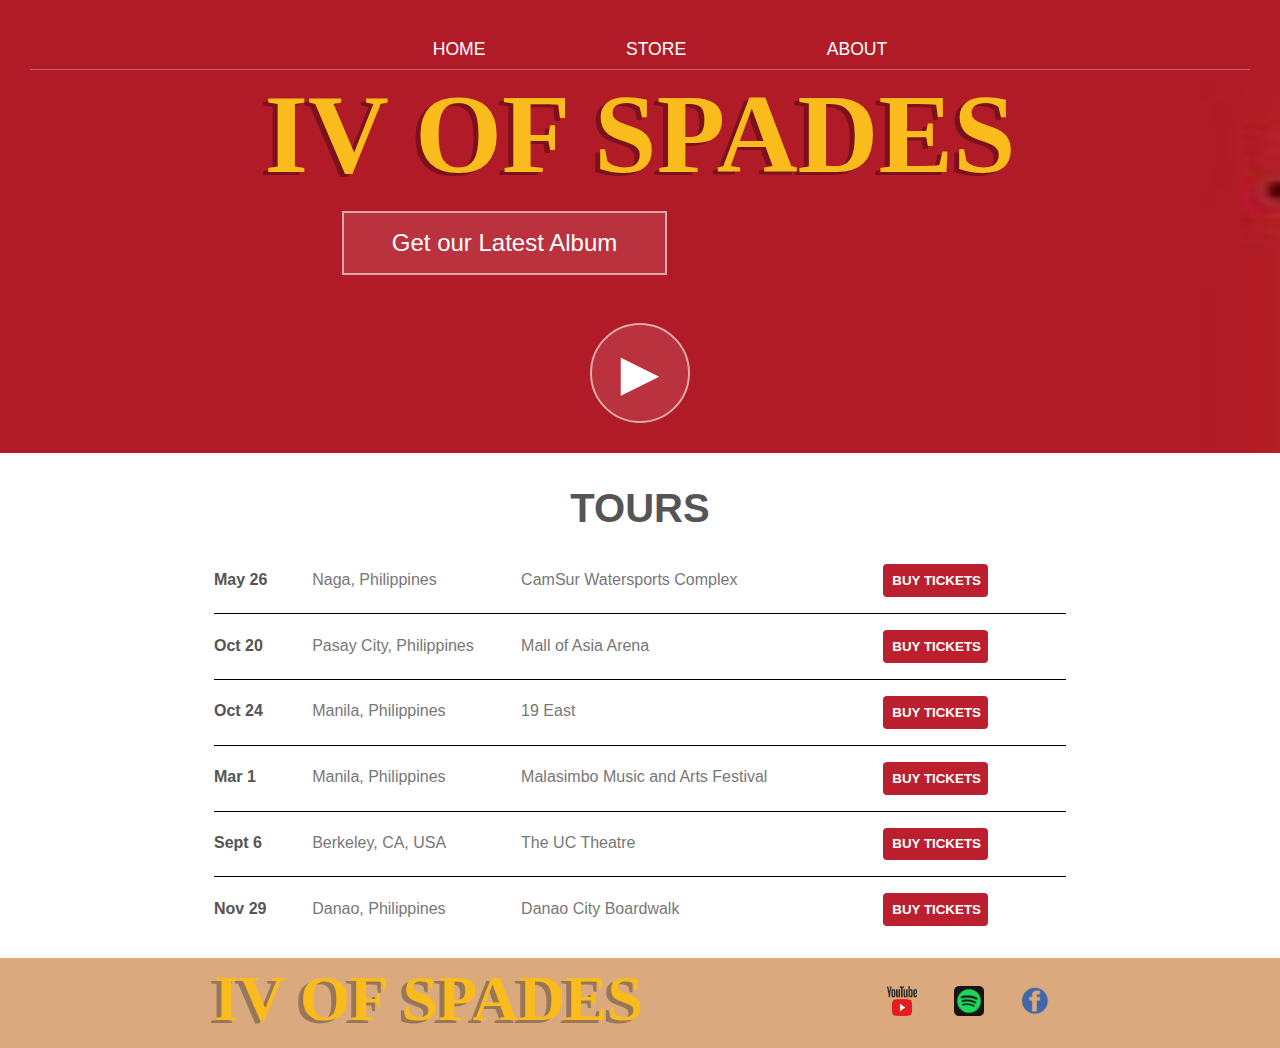
<file: index.html>
<!DOCTYPE html>
<html>

    <head>
        <title>IV of Spades</title>
        <meta name="description" content="A website for IV of Spades">
        <link rel="stylesheet" href="styles.css">
    </head>
    <body>
        <header class="main-header">
            <nav class="nav main-nav">
                <ul>
                    <li><a href="index.html">HOME</a></li>
                    <li><a href="store.html">STORE</a></li>
                    <li><a href="about.html">ABOUT</a></li>
                </ul>
            </nav>
            <h1 class="band-name band-name-larger">IV OF SPADES</h1>
            <div class="container">
                <button class="btn btn-header" type="button">Get our Latest Album</button>
            </div>
            <button class="btn btn-header btn-play" type="button">&#9658;</button>

        </header>
        <section class="content-section container">
            <h2 class="section-header">TOURS</h2>
            <div>
                <div class="tour-row">
                    <span class="tour-item tour-date">May 26</span>                   
                    <span class="tour-item tour-city">Naga, Philippines</span>                  
                    <span class="tour-item tour-arena">CamSur Watersports Complex</span>
                    <button class="btn tour-item tour-btn btn-primary" type="button">BUY TICKETS</button>                 
                </div>
                <div class="tour-row">
                    <span class="tour-item tour-date">Oct 20</span>
                    <span class="tour-item tour-city">Pasay City, Philippines</span>
                    <span class="tour-item tour-arena">Mall of Asia Arena</span>
                    <button class="btn tour-item tour-btn btn-primary" type="button">BUY TICKETS</button>
                </div>
                <div class="tour-row">
                    <span class="tour-item tour-date">Oct 24</span>
                    <span class="tour-item tour-city">Manila, Philippines</span>
                    <span class="tour-item tour-arena">19 East</span>
                    <button class="btn tour-item tour-btn btn-primary" type="button">BUY TICKETS</button>
                </div>
                <div class="tour-row">
                    <span class="tour-item tour-date">Mar 1</span>
                    <span class="tour-item tour-city">Manila, Philippines</span>
                    <span class="tour-item tour-arena">Malasimbo Music and Arts Festival</span>
                    <button class="btn tour-item tour-btn btn-primary" type="button">BUY TICKETS</button>
                </div>
                <div class="tour-row">
                    <span class="tour-item tour-date">Sept 6</span>
                    <span class="tour-item tour-city">Berkeley, CA, USA</span>
                    <span class="tour-item tour-arena">The UC Theatre</span>
                    <button class="btn tour-item tour-btn btn-primary" type="button">BUY TICKETS</button>
                </div>
                <div class="tour-row">
                    <span class="tour-item tour-date">Nov 29</span>
                    <span class="tour-item tour-city">Danao, Philippines</span>
                    <span class="tour-item tour-arena"> Danao City Boardwalk</span>
                    <button class="btn tour-item tour-btn btn-primary" type="button">BUY TICKETS</button>
                </div>

            </div>
        </section>
        <footer>
            <footer class="main-footer">
                <div class="container main-footer-container">
                    <h3 class="band-name">IV OF SPADES</h3>
                    <ul class="nav footer-nav">
                        <li><a href="https://www.youtube.com/c/IVOFSPADES" target="_blank"><img width="32" src="images/yt.png"></a></li>
                        <li><a href="https://open.spotify.com/artist/4k9wp4ipHdA1bu1T4x1ZTG?si=ePZrkq_jTuCWLX02AWK3vA&dl_branch=1" target="_blank"><img width="32" src="images/spotify.png"></a></li>
                        <li><a href="https://www.facebook.com/IVOFSPADES" target="_blank"><img width="32" src="images/fb.png"></a></li>
                    </ul>
                </div>
            </footer>
    </body>

</html>
</file>
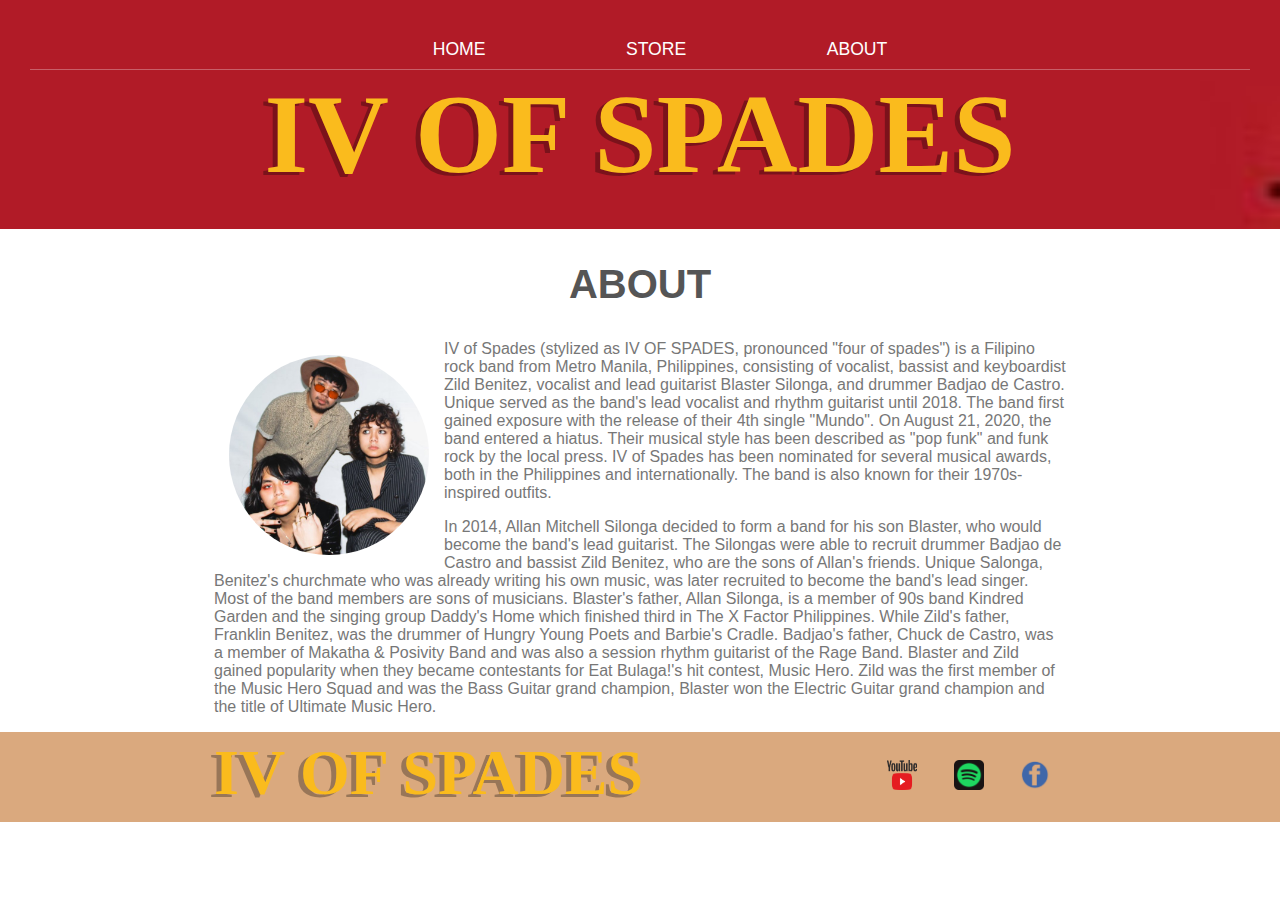
<file: about.html>
<!DOCTYPE html>
<html>

    <head>
        <title>IV of Spades | About</title>
        <meta name="description" content="A website for IV of Spades">
        <link rel="stylesheet" href="styles.css">
    </head>
    <body>
        <header class="main-header">
            <nav class="nav main-nav">
                <ul>
                    <li><a href="index.html">HOME</a></li>
                    <li><a href="store.html">STORE</a></li>
                    <li><a href="about.html">ABOUT</a></li>
                </ul>
            </nav>
           
            <h1 class="band-name band-name-larger">IV OF SPADES</h1>
        </header>
        <section class="content-section container">
            <h2 class="section-header">ABOUT</h2>
            <img class="about-band-image" src="images/ivos.jpg">
            <p>
                IV of Spades (stylized as IV OF SPADES, pronounced "four of spades")
                is a Filipino rock band from Metro Manila, Philippines,
                consisting of vocalist, bassist and keyboardist Zild Benitez,
                vocalist and lead guitarist Blaster Silonga, and drummer Badjao de Castro.
                Unique served as the band's lead vocalist and rhythm guitarist until 2018.
                The band first gained exposure with the release of their 4th single "Mundo".
                On August 21, 2020, the band entered a hiatus. Their musical style has been described
                as "pop funk" and funk rock by the local press. IV of Spades has been nominated for several
                musical awards, both in the Philippines and internationally.
                The band is also known for their 1970s-inspired outfits.
            </p>          
            <p> 
                In 2014, Allan Mitchell Silonga decided to form a band for his son Blaster, 
                who would become the band's lead guitarist. The Silongas were able to recruit 
                drummer Badjao de Castro and bassist Zild Benitez, who are the sons of Allan's friends. 
                Unique Salonga, Benitez's churchmate who was already writing his own music, 
                was later recruited to become the band's lead singer. Most of the band members are 
                sons of musicians. Blaster's father, Allan Silonga, is a member of 90s band Kindred Garden 
                and the singing group Daddy's Home which finished third in The X Factor Philippines. 
                While Zild's father, Franklin Benitez, was the drummer of Hungry Young Poets and Barbie's Cradle.
                Badjao's father, Chuck de Castro, was a member of Makatha & Posivity Band and was also a 
                session rhythm guitarist of the Rage Band. Blaster and Zild gained popularity when they 
                became contestants for Eat Bulaga!'s hit contest, Music Hero. Zild was the first member 
                of the Music Hero Squad and was the Bass Guitar grand champion, Blaster won the Electric Guitar 
                grand champion and the title of Ultimate Music Hero.
            </p>
        </section>
        <footer class="main-footer">
            <div class="container main-footer-container">
                <h3 class="band-name">IV OF SPADES</h3>
                <ul class="nav footer-nav">
                    <li><a href="https://www.youtube.com/c/IVOFSPADES" target="_blank"><img width="32" src="images/yt.png"></a></li>
                    <li><a href="https://open.spotify.com/artist/4k9wp4ipHdA1bu1T4x1ZTG?si=ePZrkq_jTuCWLX02AWK3vA&dl_branch=1" target="_blank"><img width="32" src="images/spotify.png"></a></li>
                    <li><a href="https://www.facebook.com/IVOFSPADES" target="_blank"><img width="32" src="images/fb.png"></a></li>
                </ul>
            </div>
        </footer>
    </body>

</html>
</file>
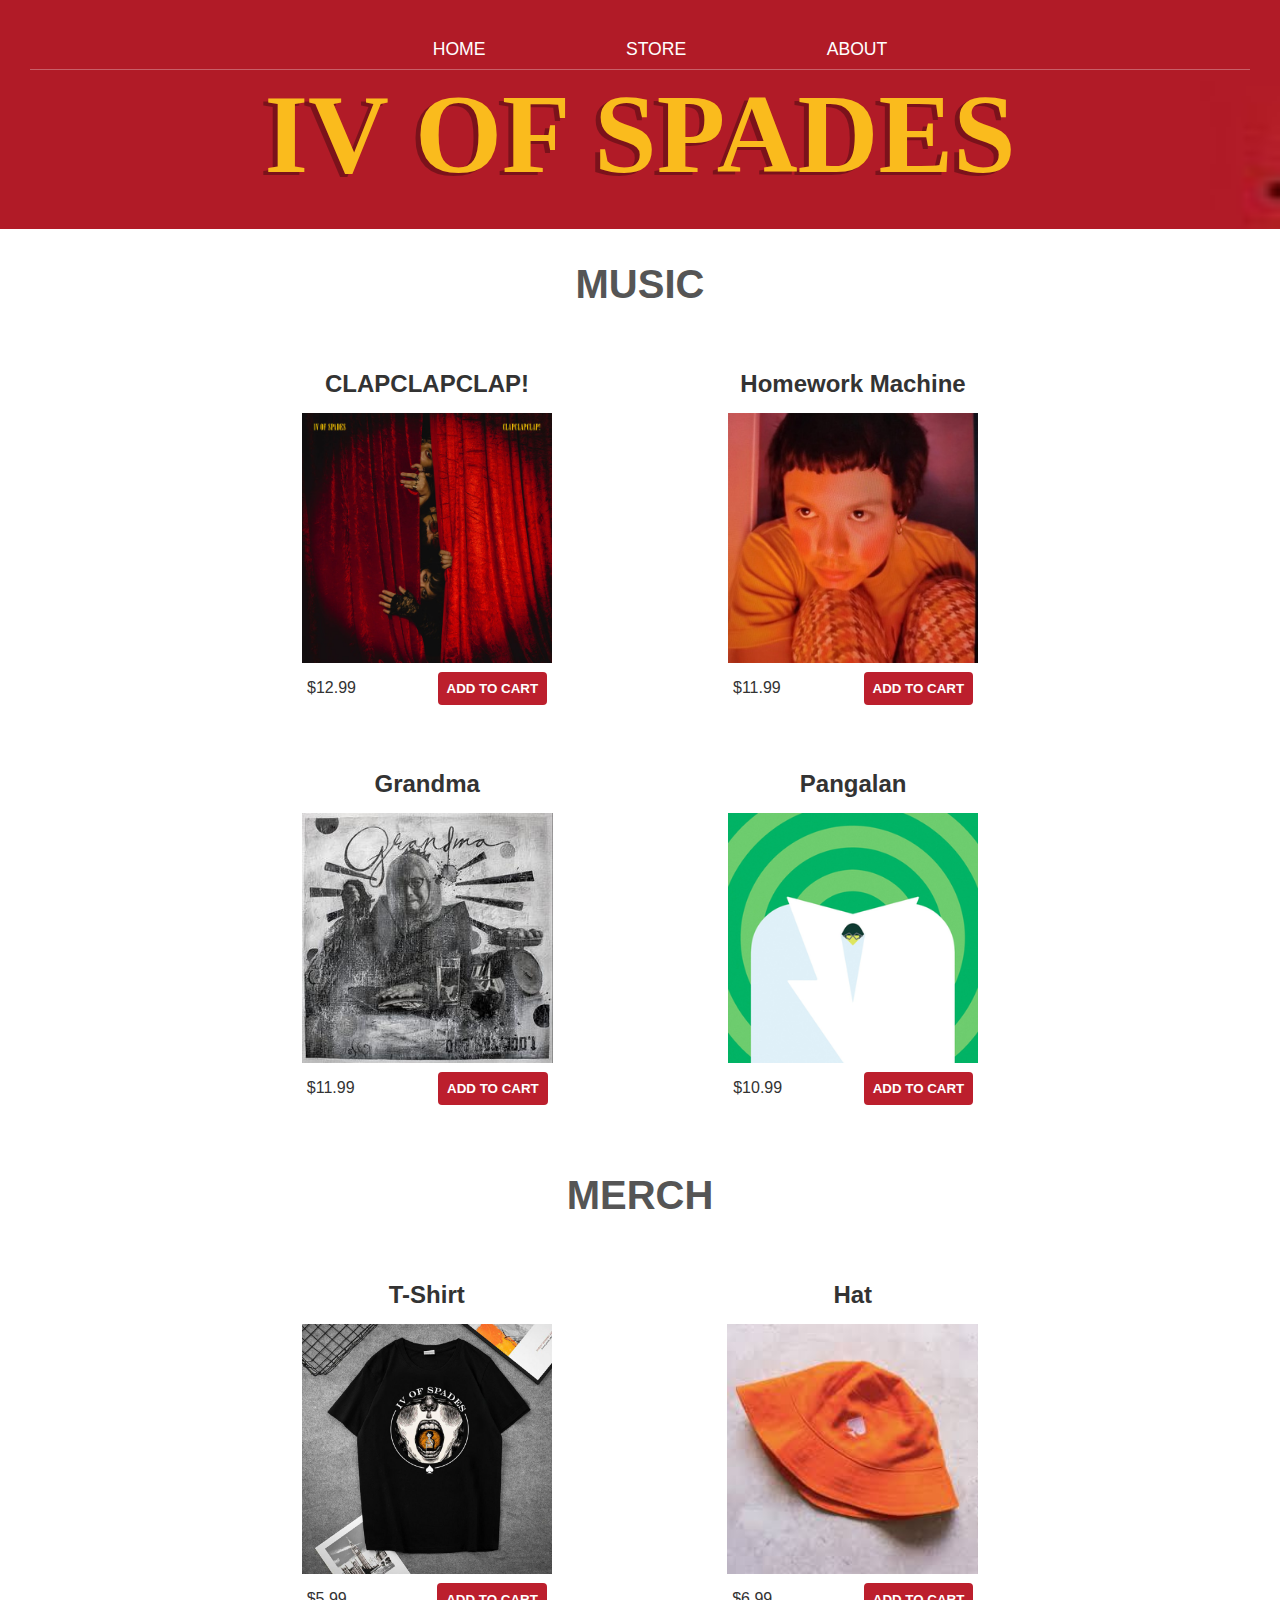
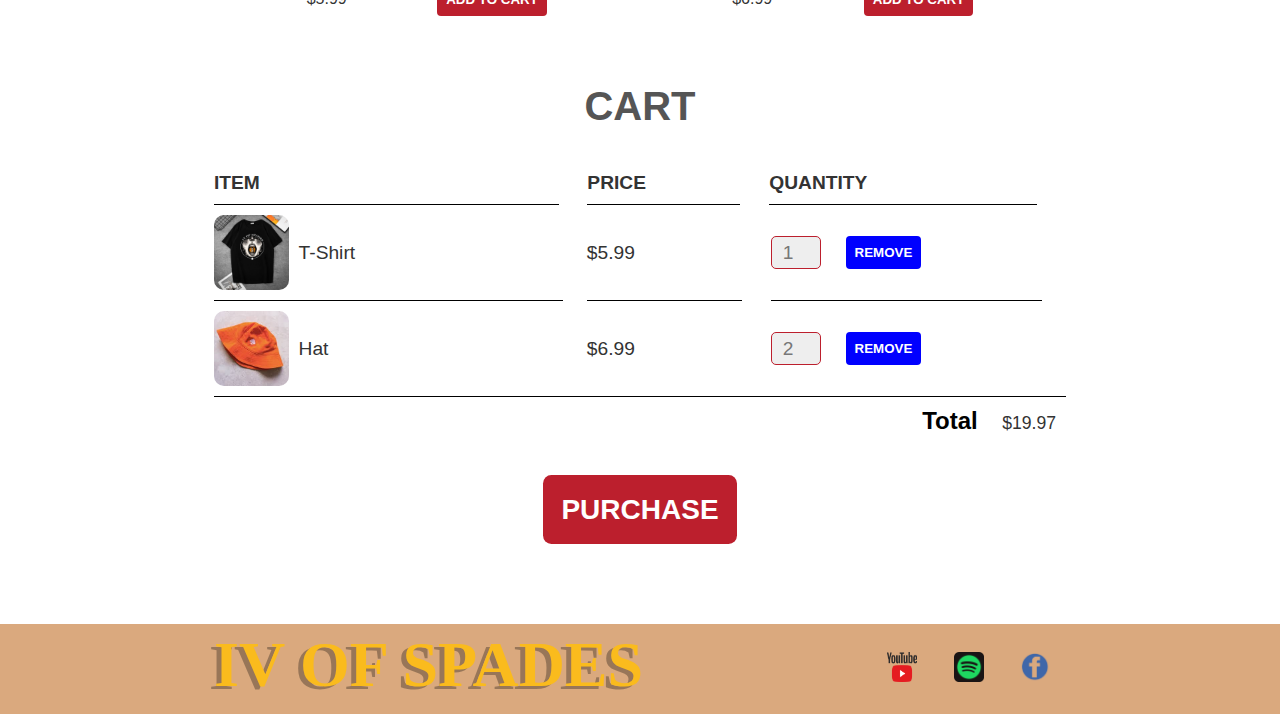
<file: store.html>
<!DOCTYPE html>
<html>

    <head>
        <title>IV of Spades | Store</title>
        <meta name="description" content="A website for IV of Spades">
        <link rel="stylesheet" href="styles.css">
    </head>
    <body>
        <header class="main-header">
            <nav class="nav main-nav">
                <ul>
                    <li><a href="index.html">HOME</a></li>
                    <li><a href="store.html">STORE</a></li>
                    <li><a href="about.html">ABOUT</a></li>
                </ul>
            </nav>
         <h1 class="band-name band-name-larger">IV OF SPADES</h1>
        </header>
        <section class="content-section container">
            <h2 class="section-header">MUSIC</h2> 
            <div class="shop-items">

                <!--album 1-->
                <div class="shop-item">
                    <span class="shop-item-title">CLAPCLAPCLAP!</span>
                    <img class="shop-item-image" src="images/clapclap.jpg">
                    <div class="shop-item-details">
                        <span class="shop-item-price">$12.99</span>
                        <button class="btn btn-primary shop-item-button" type="button">ADD TO CART</button>
                    </div>
                </div>

                <!--album 2-->
                <div class="shop-item">
                    <span class="shop-item-title">Homework Machine</span>
                    <img class="shop-item-image" src="images/homework.jpg">
                    <div class="shop-item-details">
                        <span class="shop-item-price">$11.99</span>
                        <button class="btn btn-primary shop-item-button" type="button">ADD TO CART</button>
                    </div>
                </div>

                <!-- album 3-->
                <div class="shop-item">
                    <span class="shop-item-title">Grandma</span>
                    <img class="shop-item-image" src="images/grandma.jpg">
                    <div class="shop-item-details">
                        <span class="shop-item-price">$11.99</span>
                        <button class="btn btn-primary shop-item-button" type="button">ADD TO CART</button>
                    </div>
                </div>

                <!-- album 4-->
                <div class="shop-item">
                    <span class="shop-item-title">Pangalan</span>
                    <img class="shop-item-image" src="images/pangalan.png">
                    <div class="shop-item-details">
                        <span class="shop-item-price">$10.99</span>
                        <button class="btn btn-primary shop-item-button" type="button">ADD TO CART</button>
                    </div>
                </div>
            </div>
        </section>
        <section class="content-section container">
            <h2 class="section-header">MERCH</h2>
            <div class="shop-items">
                <!-- merch 1-->
                <div class="shop-item">
                    <span class="shop-item-title">T-Shirt</span>
                    <img class="shop-item-image" src="images/shirt.jpg">
                    <div class="shop-item-details">
                        <span class="shop-item-price">$5.99</span>
                        <button class="btn btn-primary shop-item-button" type="button">ADD TO CART</button>
                    </div>
                </div>

                <!-- merch 2-->
                <div class="shop-item">
                    <span class="shop-item-title">Hat</span>
                    <img class="shop-item-image" src="images/hat.jpg">
                    <div class="shop-item-details">
                        <span class="shop-item-price">$6.99</span>
                        <button class="btn btn-primary shop-item-button" type="button">ADD TO CART</button>
                    </div>
                </div>
            </div>
        </section>
        <section class="content-section container">
            <h2  class="section-header">CART</h2>
            <div class="cart-items">
                <div class="cart-row">
                    <span class="cart-item cart-header cart-column">ITEM</span>
                    <span class="cart-price cart-header cart-column">PRICE</span>
                    <span class="cart-quantity cart-header cart-column">QUANTITY</span>
                </div>

                <div class="cart-row">
                    <div class="cart-item cart-column">
                        <img class="cart-item-image" width="100" height="100"src="images/shirt.jpg">
                        <span class="cart-item-title">T-Shirt</span>
                    </div>
                    <span class="cart-price cart-column">$5.99</span>
                    <div class="cart-quantity cart-column">
                        <input class="cart-quantity-input" type="number" value="1">
                        <button class="btn btn-danger" role="button">REMOVE</button>
                    </div>
                </div>

                <div class="cart-row">
                    <div class="cart-item cart-column">
                        <img class="cart-item-image" width="100" height="100"src="images/hat.jpg">
                        <span class="cart-item-title">Hat</span>
                    </div>
                    <span class="cart-price cart-column">$6.99</span>
                    <div class="cart-quantity cart-column">
                        <input class="cart-quantity-input" type="number" value="2">
                        <button class="btn btn-danger" role="button">REMOVE</button>
                    </div>
                </div>
            </div>

            <div class="cart-total">
                <strong class="cart-total-title">Total</strong>
                <span class="cart-total-price">$19.97</span>
            </div>
            <button class="btn btn-primary btn-purchase" type="button">PURCHASE</button>
        </section>
        <footer>
            <footer class="main-footer">
                <div class="container main-footer-container">
                    <h3 class="band-name">IV OF SPADES</h3>
                    <ul class="nav footer-nav">
                        <li><a href="https://www.youtube.com/c/IVOFSPADES" target="_blank"><img width="32" src="images/yt.png"></a></li>
                        <li><a href="https://open.spotify.com/artist/4k9wp4ipHdA1bu1T4x1ZTG?si=ePZrkq_jTuCWLX02AWK3vA&dl_branch=1" target="_blank"><img width="32" src="images/spotify.png"></a></li>
                        <li><a href="https://www.facebook.com/IVOFSPADES" target="_blank"><img width="32" src="images/fb.png"></a></li>
                    </ul>
                </div>
            </footer>
    </body>

</html>
</file>
<file: styles.css>
@import url(https://fonts.google.com/share?selection.family=Raleway:wght@300);
@font-face {
    font-family: "Sardonyx.otf";
    src: url(fonts/Sardonyx.otf) format("otf");
    font-weight: normal;
    font-style: normal;
}
* {
    box-sizing: border-box;
    font-family: 'Raleway', sans-serif;
    color: #777;
}
hmtl, body{
    margin: 0;
    padding: 0;
}
.nav ul{
    margin: 0;
}
.nav li{
    display: inline;
}
.nav a{
    display: inline-block;
    padding: .5em;
    color: white;
    text-decoration: none;
}
.nav a:hover{
    color: rgba(0, 0, 0, .3);
}
.main-nav{
    text-align: center;
    font-size: 1.1em;
    font-weight: lighter;
    border-bottom: 1px solid rgba(255, 255, 255, 0.3);
}
.main-nav li{
    padding: 0 5%;
}
.main-header{
    background-image: url("images/backgroundhead.jpg");
    background-size: cover;
    padding: 30px;
}
.band-name{
    text-align: center;
    margin: 0;
    font-size: 4em;
    font-family: "Sardonyx.otf";
    text-shadow: -5px 3px rgba(0, 0, 0, 0.3);
    color: rgba(250,187,29,255);
}
.band-name-larger{
    font-size: 7em;
}
.content-section{
    margin: 1em;
}
.container{
    max-width: 900px;
    margin: 0 auto;
    padding: 0 1.5em;
}
.section-header{
    color: #555;
    text-align: center;
    font-size: 2.5em;
}
.about-band-image{
    float: left;
    width: 200px;
    height: 200px;
    margin: 15px;
    border-radius: 50%;
}
.main-footer{
    background-color: rgb(218,169,126);
    padding: .25em 0;
}
.main-footer-container{
    display: flex;
}
.main-footer-container ul{
    flex-grow: 1;
    text-align: end;
}
.footer-nav li{
    padding: 0 .5em;
}
.footer-nav img{
    width: 30px;
    height: 30px;
}
.btn{
    text-align: center;
    vertical-align: middle;
    padding: .67em;
    cursor: pointer;
}
.btn-header{
    margin: .5em 15% 2em 15%;
    color: white;
    border: 2px solid #dfa9a9;
    background-color: rgba(255, 255, 255, .1);
    border-radius: 0;
    font-size: 1.5em;
    font-weight: lighter;
    padding-left: 2em;
    padding-right: 2em;
}
.btn-header:hover{
    background-color:rgba(255, 255, 255, 0.3)
}
.btn-play{
    display: block;
    margin: 0 auto;
    font-size: 4em;
    border-radius: 50%;
    padding: 0;
    width: 100px;
    height: 100px;
}
.tour-row{
    border-bottom: 1px solid black;
    padding-bottom: 1em;
    margin-bottom: 1em;
}
.tour-row:last-child{
    border-bottom: none;
}
.tour-item{
    display: inline-block;
    padding-right: .5em;
}
.tour-date{
    color: #555;
    font-weight: bold;
    width: 11%;
}
.tour-city{
    width: 24%;
}
.tour-arena{
    width: 42%;
}
.tour-btn{
    max-width: 19%;
}
.btn-primary{
    color: white;
    background-color: rgb(188,31,45);
    border: none;
    border-radius: .3em;
    font-weight: bold;
}
.btn-primary:hover{
    background-color: rgb(95,7,5);
}
.shop-item{
    margin: 30px;
}
.shop-item-title{
    display: block;
    width: 100%;
    text-align: center;
    font-weight: bold;
    font-size: 1.5em;
    color: #333;
    margin-bottom: 15px;
}
.shop-item-image{
    height: 250px;
}.shop-item-details{
    display: flex;
    align-items: center;
    padding: 5px;
}
.shop-item-price{
    flex-grow: 1;
    color: #333;
}
.shop-items{
    display: flex;
    flex-wrap: wrap;
    justify-content: space-around;
}
.cart-header{
    font-weight: bold;
    font-size: 1.2em;
    color: #333;
}
.cart-column{
    display: flex;
    align-items: center;
    border-bottom: 1px solid black;
    margin-right: 1.5em;
    padding-bottom: 10px;
    margin-top: 10px;

}
.cart-row{
    display: flex;
}
.cart-item{
    width: 45%;
}
.cart-price{
    width: 20%;
    color: #333;
    font-size: 1.2em;
}
.cart-quantity{
    width: 35%;
}
.cart-item-title{
    color: #333;
    margin-left: .5em;
    font-size: 1.2em;
}
.cart-item-image{
    width: 75px;
    height: auto;
    border-radius: 10px;
}
.btn-danger{
    color: white;
    background-color: blue;
    border: none;
    border-radius: .3em;
    font-weight: bold;
}
.btn-danger:hover{
    background-color: rgb(8, 8, 172);
}
.cart-quantity-input{
    height: 33px;
    width: 50px;
    border-radius: 5px;
    border: 1px solid rgb(188,31,45);
    background-color: #eee;
    padding: 0;
    text-align: center;
    font-size: 1.2em;
    margin-right: 25px;
}
.cart-row:last-child{
    border-bottom: 1px solid black;
}
.cart-row:last-child .cart-column{
    border: none;
}
.cart-total{
    text-align: end;
    margin-top: 10px;
    margin-right: 10px;
}
.cart-total-title{
    font-weight: bold;
    font-size: 1.5em;
    color: black;
    margin-right: 20px;
}
.cart-total-price{
    color: #333;
    font-size: 1.1em;
}
.btn-purchase{
    display: block;
    margin: 40px auto 80px auto;
    font-size: 1.75em;
}
</file>
